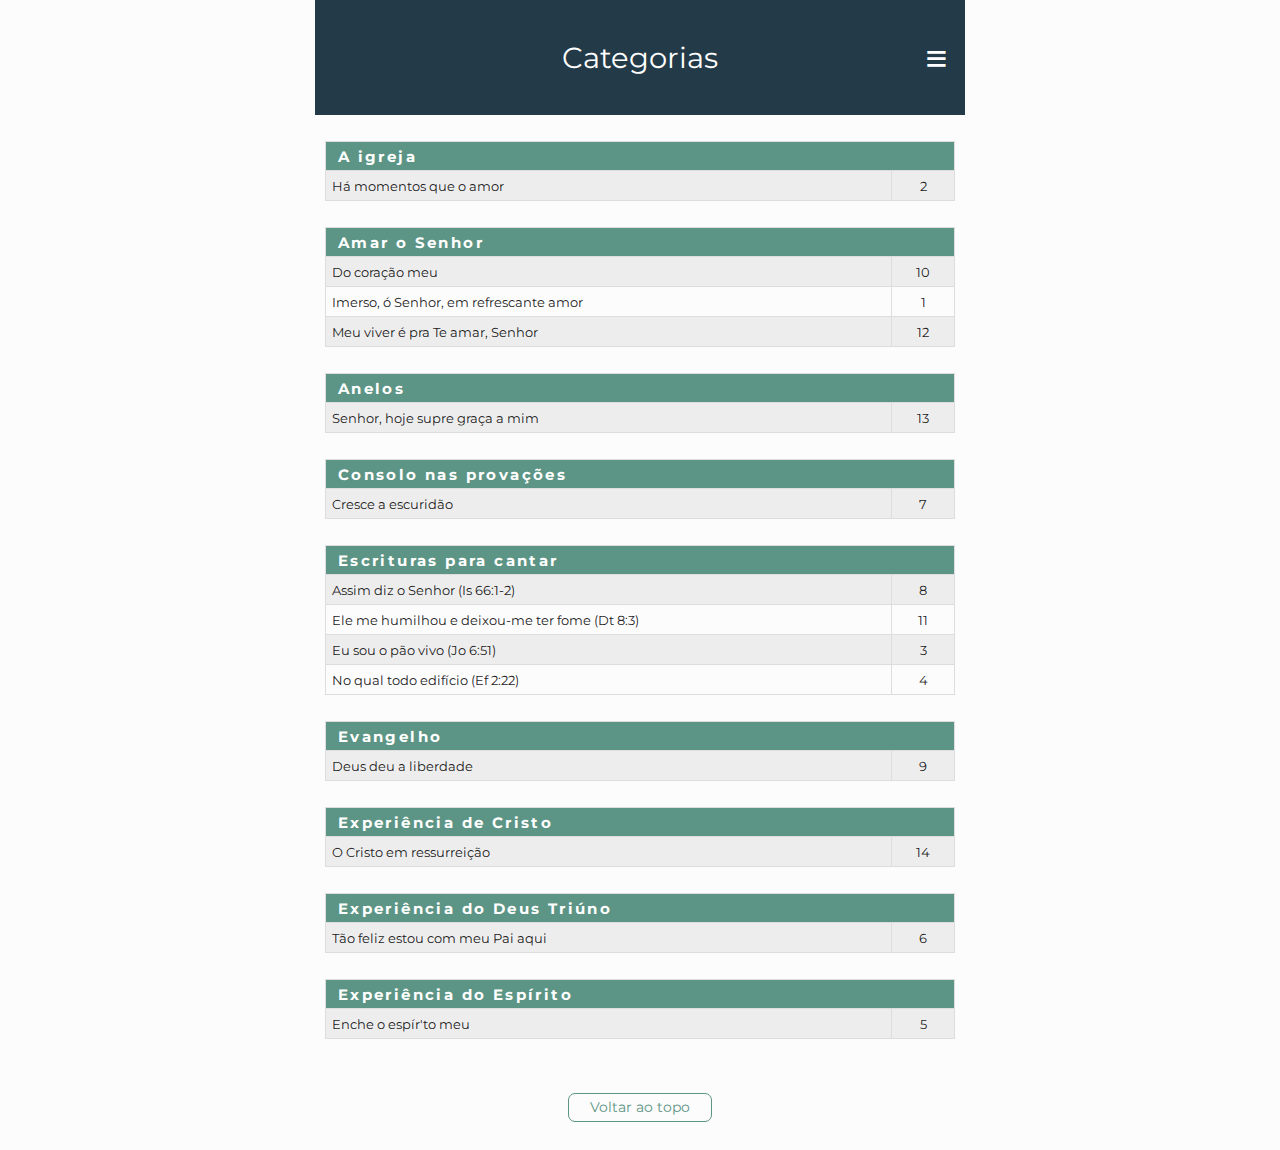
<file: categorias.html>
<!DOCTYPE html>
<html lang="en">
<head>
	<meta charset="UTF-8">
	<title>Categorias</title>
	<link rel="stylesheet" href="estilo.css">

	<!--	Google Fonts  	-->
	<link href="https://fonts.googleapis.com/css2?family=Overlock:wght@700&family=Squada+One&display=swap" rel="stylesheet">
	<link href="https://fonts.googleapis.com/css2?family=Montserrat:wght@400;600&display=swap" rel="stylesheet">
	<link href="https://fonts.googleapis.com/css2?family=Noto+Serif+JP&display=swap" rel="stylesheet">

	<!--	From old project: trying to make the content to fit the page (LM) 	-->
	<meta name="viewport" content="width=device-width,initial-scale=1, user-scalable=yes" />

	<!-- Manifesto (adicionar em todas as páginas) -->
	<link rel="manifest" href="/manifest.json">
</head>

<body>

	<div class="main_container">

		<nav role="navigation" id="nav">
			<input class="trigger" type="checkbox" id="mainNavButton">
			<label for="mainNavButton" onclick>Categorias</label>
			<ul>
				<li><a href="index.html">Página inicial</a></li>
				<li><a href="hinos.html">Letras e Cifras</a></li>
				<li><a href="primeiras_linhas.html">Primeiras linhas</a></li>
				<li><a href="categorias.html" class="nav--pagina-atual">Categorias</a></li>
			</ul>
		</nav>

<!--
		<div class="hinos--container">
			<a href="#cat-igreja" class="categoria--outline">A igreja</a>
			<a href="#cat-amar_o_Senhor" class="categoria--outline">Amar o Senhor</a>
			<a href="#cat-anelos" class="categoria--outline">Anelos</a>
			<a href="#cat-consolo-provacoes" class="categoria--outline">Consolo nas provações</a>
			<a href="#cat-escrituras" class="categoria--outline">Escrituras para cantar</a>
			<a href="#cat-evangelho" class="categoria--outline">Evangelho</a>
			<a href="#cat-experiencia_Cristo" class="categoria--outline">Experiência de Cristo</a>
			<a href="#cat-experiencia_DT" class="categoria--outline">Experiência do Deus Triúno</a>
			<a href="#cat-experiencia_Espirito" class="categoria--outline">Experiência do Espírito</a>
		</div>
-->

		<!--
		GERADOR DE TABELAS - EMMET
		table#cat-.indices--tabela.tabela--categorias>(tr>th[colspan=2]>a[href=#])+(tr*NNN>(td>a[href=hinos.html#hino])*2)
		-->

		<table id="cat-igreja" class="indices--tabela tabela--categorias">
			<tr>
				<th colspan="2"><a href="#">A igreja</a></th>
			</tr>
			<tr>
				<td><a href="hinos.html#hino002">Há momentos que o amor</a></td>
				<td><a href="hinos.html#hino002">2</a></td>
			</tr>
		</table>

		<table id="cat-amar_o_Senhor" class="indices--tabela tabela--categorias">
			<tr>
				<th colspan="2"><a href="#">Amar o Senhor</a></th>
			</tr>
			<tr>
				<td><a href="hinos.html#hino010">Do coração meu</a></td>
				<td><a href="hinos.html#hino010">10</a></td>
			</tr>
			<tr>
				<td><a href="hinos.html#hino001">Imerso, ó Senhor, em refrescante amor</a></td>
				<td><a href="hinos.html#hino001">1</a></td>
			</tr>
			<tr>
				<td><a href="hinos.html#hino012">Meu viver é pra Te amar, Senhor</a></td>
				<td><a href="hinos.html#hino012">12</a></td>
			</tr>
		</table>
		
		<table id="cat-anelos" class="indices--tabela tabela--categorias">
			<tr>
				<th colspan="2"><a href="#">Anelos</a></th>
			</tr>
			<tr>
				<td><a href="hinos.html#hino013">Senhor, hoje supre graça a mim</a></td>
				<td><a href="hinos.html#hino013">13</a></td>
			</tr>
		</table>

		<table id="cat-consolo-provacoes" class="indices--tabela tabela--categorias">
			<tr>
				<th colspan="2"><a href="#">Consolo nas provações</a></th>
			</tr>
			<tr>
				<td><a href="hinos.html#hino007">Cresce a escuridão</a></td>
				<td><a href="hinos.html#hino007">7</a></td>
			</tr>
		</table>

		<table id="cat-escrituras" class="indices--tabela tabela--categorias">
			<tr>
				<th colspan="2"><a href="#">Escrituras para cantar</a></th>
			</tr>
			<tr>
				<td><a href="hinos.html#hino008">Assim diz o Senhor (Is 66:1-2)</a></td>
				<td><a href="hinos.html#hino008">8</a></td>
			</tr>
			<tr>
				<td><a href="hinos.html#hino011">Ele me humilhou e deixou-me ter fome (Dt 8:3)</a></td>
				<td><a href="hinos.html#hino011">11</a></td>
			</tr>
			<tr>
				<td><a href="hinos.html#hino003">Eu sou o pão vivo (Jo 6:51)</a></td>
				<td><a href="hinos.html#hino003">3</a></td>
			</tr>
			<tr>
				<td><a href="hinos.html#hino004">No qual todo edifício (Ef 2:22)</a></td>
				<td><a href="hinos.html#hino004">4</a></td>
			</tr>
		</table>

		<table id="cat-evangelho" class="indices--tabela tabela--categorias">
			<tr>
				<th colspan="2"><a href="#">Evangelho</a></th>
			</tr>
			<tr>
				<td><a href="hinos.html#hino009">Deus deu a liberdade</a></td>
				<td><a href="hinos.html#hino009">9</a></td>
			</tr>
		</table>

		<table id="cat-experiencia_Cristo" class="indices--tabela tabela--categorias">
			<tr>
				<th colspan="2"><a href="#">Experiência de Cristo</a></th>
			</tr>
			<tr>
				<td><a href="hinos.html#hino014">O Cristo em ressurreição</a></td>
				<td><a href="hinos.html#hino014">14</a></td>
			</tr>
		</table>

		<table id="cat-experiencia_DT" class="indices--tabela tabela--categorias">
			<tr>
				<th colspan="2"><a href="#">Experiência do Deus Triúno</a></th>
			</tr>
			<tr>
				<td><a href="hinos.html#hino006">Tão feliz estou com meu Pai aqui</a></td>
				<td><a href="hinos.html#hino006">6</a></td>
			</tr>
		</table>

		<table id="cat-experiencia_Espirito" class="indices--tabela tabela--categorias">
			<tr>
				<th colspan="2"><a href="#">Experiência do Espírito</a></th>
			</tr>
			<tr>
				<td><a href="hinos.html#hino005">Enche o espír'to meu</a></td>
				<td><a href="hinos.html#hino005">5</a></td>
			</tr>
		</table>

		<a href="#" class="btn--voltar">Voltar ao topo</a>


	</div>



</body></html>
</file>
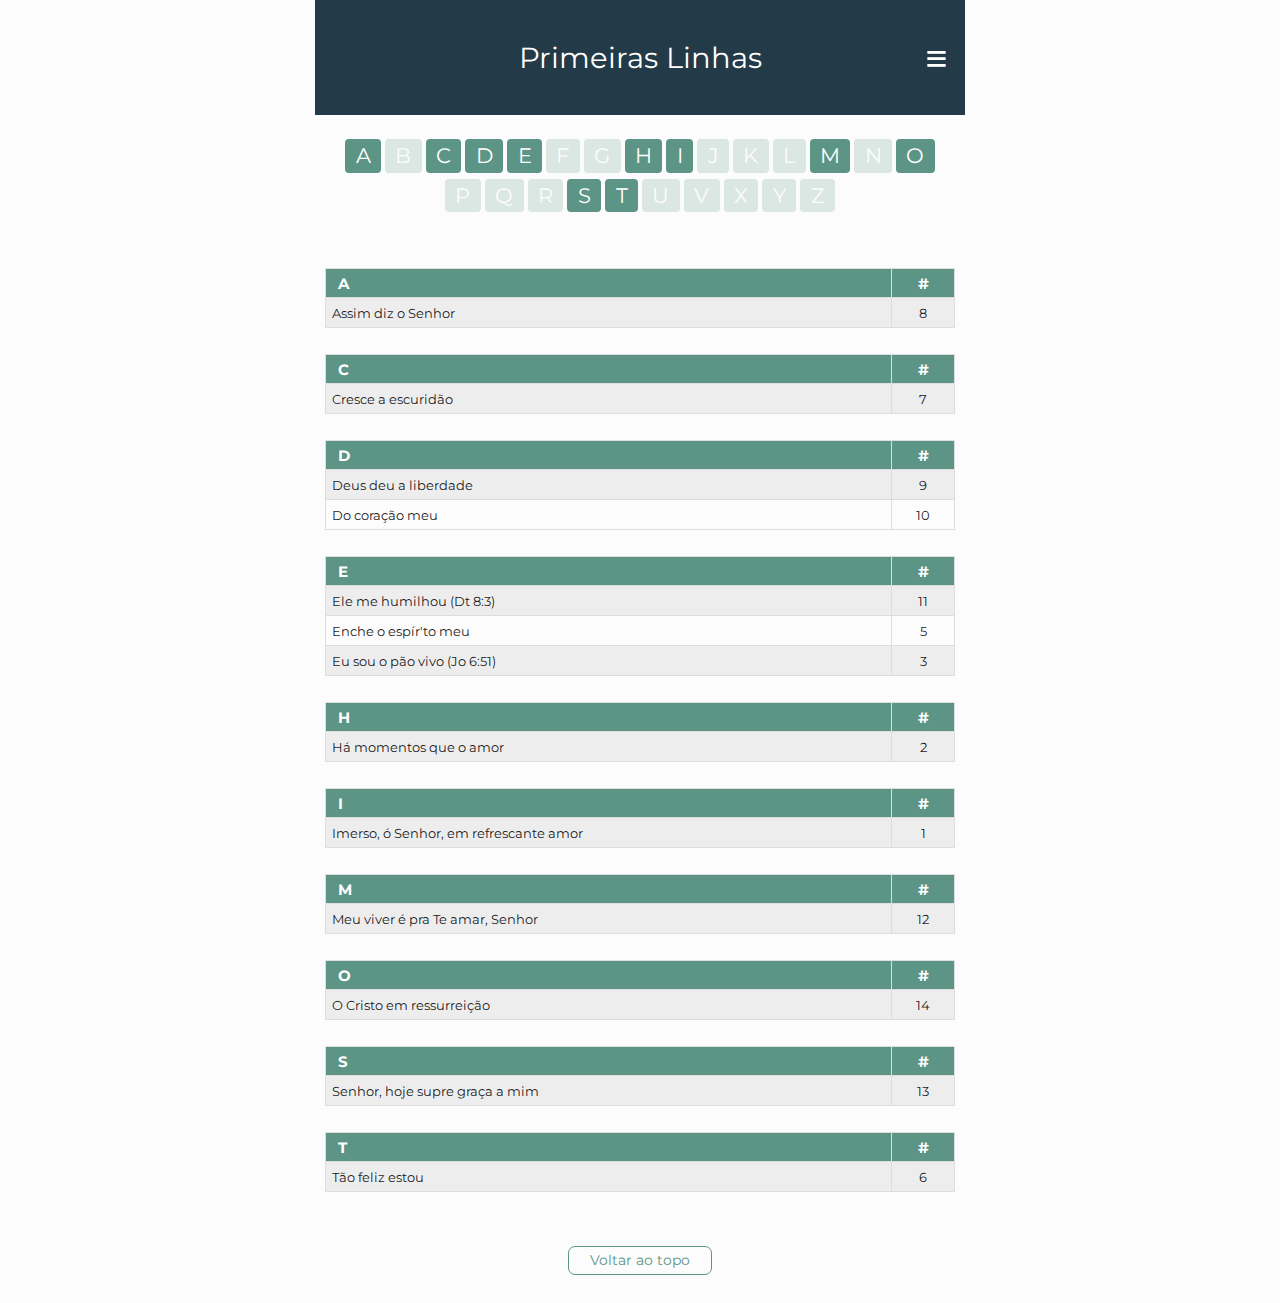
<file: primeiras_linhas.html>
<!DOCTYPE html>
<html lang="en">

<head>
	<meta charset="UTF-8">
	<title>Índice de Primeiras Linhas</title>
	<link rel="stylesheet" href="estilo.css">

	<!--	Google Fonts  	-->
	<link href="https://fonts.googleapis.com/css2?family=Overlock:wght@700&family=Squada+One&display=swap" rel="stylesheet">
	<link href="https://fonts.googleapis.com/css2?family=Montserrat:wght@400;600&display=swap" rel="stylesheet">
	<link href="https://fonts.googleapis.com/css2?family=Noto+Serif+JP&display=swap" rel="stylesheet">
	
	<!--	From old project: trying to make the content to fit the page (LM) 	-->
	<meta name="viewport" content="width=device-width,initial-scale=1, user-scalable=yes" />

	<!-- Manifesto (adicionar em todas as páginas) -->
	<link rel="manifest" href="/manifest.json">

</head>

<body>

	<div class="main_container">

		<nav role="navigation" id="nav">
			<input class="trigger" type="checkbox" id="mainNavButton">
			<label for="mainNavButton" onclick>Primeiras Linhas</label>
			<ul>
				<li><a href="index.html">Página inicial</a></li>
				<li><a href="hinos.html">Letras e Cifras</a></li>
				<li><a href="primeiras_linhas.html" class="nav--pagina-atual">Primeiras linhas</a></li>
				<li><a href="categorias.html">Categorias</a></li>
			</ul>
		</nav>

		<div class="container--alfabeto">
			<a href="#letraA" class="indice--alfabeto">A</a>
			<a href="#" class="indice--alfabeto indice--alfabeto--desativado">B</a>
			<a href="#letraC" class="indice--alfabeto">C</a>
			<a href="#letraD" class="indice--alfabeto">D</a>
			<a href="#letraE" class="indice--alfabeto">E</a>
			<a href="#" class="indice--alfabeto indice--alfabeto--desativado">F</a>
			<a href="#" class="indice--alfabeto indice--alfabeto--desativado">G</a>
			<a href="#letraH" class="indice--alfabeto">H</a>
			<a href="#letraI" class="indice--alfabeto">I</a>
			<a href="#" class="indice--alfabeto indice--alfabeto--desativado">J</a>
			<a href="#" class="indice--alfabeto indice--alfabeto--desativado">K</a>
			<a href="#" class="indice--alfabeto indice--alfabeto--desativado">L</a>
			<a href="#letraM" class="indice--alfabeto">M</a>
			<a href="#" class="indice--alfabeto indice--alfabeto--desativado">N</a>
			<a href="#letraO" class="indice--alfabeto">O</a>
			<a href="#" class="indice--alfabeto indice--alfabeto--desativado">P</a>
			<a href="#" class="indice--alfabeto indice--alfabeto--desativado">Q</a>
			<a href="#" class="indice--alfabeto indice--alfabeto--desativado">R</a>
			<a href="#letraS" class="indice--alfabeto">S</a>
			<a href="#letraT" class="indice--alfabeto">T</a>
			<a href="#" class="indice--alfabeto indice--alfabeto--desativado">U</a>
			<a href="#" class="indice--alfabeto indice--alfabeto--desativado">V</a>
			<a href="#" class="indice--alfabeto indice--alfabeto--desativado">X</a>
			<a href="#" class="indice--alfabeto indice--alfabeto--desativado">Y</a>
			<a href="#" class="indice--alfabeto indice--alfabeto--desativado">Z</a>
		</div>

		<!--		GERADOR DE TABELAS - EMMET
	Substituir NNN pelo número de linhas 
table#letra.indices--tabela>(tr>th*2)+(tr*NNN>(td>a[href=hinos.html#hino])*2)-->

		<table id="letraA" class="indices--tabela">
			<tr>
				<th><a href="#">A</a></th>
				<th><a href="#">#</a></th>
			</tr>
			<tr>
				<td><a href="hinos.html#hino008">Assim diz o Senhor</a></td>
				<td><a href="hinos.html#hino008">8</a></td>
			</tr>
		</table>
		
		<table id="letraC" class="indices--tabela">
			<tr>
				<th><a href="#">C</a></th>
				<th><a href="#">#</a></th>
			</tr>
			<tr>
				<td><a href="hinos.html#hino007">Cresce a escuridão</a></td>
				<td><a href="hinos.html#hino007">7</a></td>
			</tr>
		</table>

		<table id="letraD" class="indices--tabela">
			<tr>
				<th><a href="#">D</a></th>
				<th><a href="#">#</a></th>
			</tr>
			<tr>
				<td><a href="hinos.html#hino009">Deus deu a liberdade</a></td>
				<td><a href="hinos.html#hino009">9</a></td>
			</tr>
			<tr>
				<td><a href="hinos.html#hino010">Do coração meu</a></td>
				<td><a href="hinos.html#hino010">10</a></td>
			</tr>
		</table>

		<table id="letraE" class="indices--tabela">
			<tr>
				<th><a href="#">E</a></th>
				<th><a href="#">#</a></th>
			</tr>
			<tr>
				<td><a href="hinos.html#hino011">Ele me humilhou (Dt 8:3)</a></td>
				<td><a href="hinos.html#hino011">11</a></td>
			</tr>
			<tr>
				<td><a href="hinos.html#hino005">Enche o espír'to meu</a></td>
				<td><a href="hinos.html#hino005">5</a></td>
			</tr>
			<tr>
				<td><a href="hinos.html#hino003">Eu sou o pão vivo (Jo 6:51)</a></td>
				<td><a href="hinos.html#hino003">3</a></td>
			</tr>
		</table>

		<table id="letraH" class="indices--tabela">
			<tr>
				<th><a href="#">H</a></th>
				<th><a href="#">#</a></th>
			</tr>
			<tr>
				<td><a href="hinos.html#hino002">Há momentos que o amor</a></td>
				<td><a href="hinos.html#hino002">2</a></td>
			</tr>
		</table>

		<table id="letraI" class="indices--tabela">
			<tr>
				<th><a href="#">I</a></th>
				<th><a href="#">#</a></th>
			</tr>
			<tr>
				<td><a href="hinos.html#hino001">Imerso, ó Senhor, em refrescante amor</a></td>
				<td><a href="hinos.html#hino001">1</a></td>
			</tr>
		</table>

		<table id="letraM" class="indices--tabela">
			<tr>
				<th><a href="#">M</a></th>
				<th><a href="#">#</a></th>
			</tr>
			<tr>
				<td><a href="hinos.html#hino012">Meu viver é pra Te amar, Senhor</a></td>
				<td><a href="hinos.html#hino012">12</a></td>
			</tr>
		</table>
	
		
		<table id="letraO" class="indices--tabela">
			<tr>
				<th><a href="#">O</a></th>
				<th><a href="#">#</a></th>
			</tr>
			<tr>
				<td><a href="hinos.html#hino014">O Cristo em ressurreição</a></td>
				<td><a href="hinos.html#hino014">14</a></td>
			</tr>
			
		</table>

		
		<table id="letraS" class="indices--tabela">
			<tr>
				<th><a href="#">S</a></th>
				<th><a href="#">#</a></th>
			</tr>
			<tr>
				<td><a href="hinos.html#hino013">Senhor, hoje supre graça a mim</a></td>
				<td><a href="hinos.html#hino013">13</a></td>
			</tr>
		</table>


		<table id="letraT" class="indices--tabela">
			<tr>
				<th><a href="#">T</a></th>
				<th><a href="#">#</a></th>
			</tr>
			<tr>
				<td><a href="hinos.html#hino006">Tão feliz estou</a></td>
				<td><a href="hinos.html#hino006">6</a></td>
			</tr>
		</table>

		<a href="#" class="btn--voltar">Voltar ao topo</a>

	</div>

</body></html>
</file>
<file: estilo.css>
:root {
	
	--cor-principal: #233A48;
	--cor-secundaria: #5C9585;
	--cor-indice-alfabeto: #5C9585;
	--cor-indice-numeros: #5C9585;
	--cor-numero-titulo: #233A48;
	--cor-fundo: rgba(0, 0, 0, 0.01);
	--cor-linha-secundaria-tabela: #ededed;
	--cor-btn-outline: #5C9585;
}

* {
	box-sizing: border-box
}

body {
	margin: 0;
/*	font-family: 'Overlock', cursive;*/
	font-family: 'Montserrat', sans-serif;
	font-weight: 400;
	background-color: var(--cor-fundo);
}

.main_container {
	max-width: 650px;
	margin: 0 auto;
	text-align: center;
}

.hero {
	background-color: var(--cor-principal);
	padding: 1em;
	line-height: 1.3em;
	font-size: 2.3rem;
	color: white;
	letter-spacing: 3px;
}

.main_container--text {
	padding: 2em;
	margin: auto;
}

.btn--principal {
	display: block;
	width: 100%;
	padding: 0.6em 0.5em;
	margin: 0 auto;
	margin-top: 1.3em;
	font-size: 1.2rem;
	color: white;
	background-color: var(--cor-btn-outline);
	border: 1px solid var(--cor-btn-outline);
	border-radius: 4px;
	text-decoration: none;
}

.btn--outline:hover {
	background-color: var(--cor-btn-outline);
	color: white;
}

.btn--secundario {
	display: block;
	width: 90%;
	padding: 0.4em 0.5em;
	margin: 0 auto;
	margin-top: 2.3em;
	font-size: 1rem;
	color: var(--cor-btn-outline);
	background-color: #E5E3C3;
/*	background-color: var(--cor-btn-outline);*/
	opacity: 0.8;
	border-radius: 3px;
	text-decoration: none;
	
}

.main-versiculo {
	margin: 3em 0 0 0;
	font-style: italic;
	color: grey;
	font-size: 14px;
}

.container--alfabeto {
	padding: 1.5em;
	margin: auto;
}

.hinos--container {
	/*	usado também na página Categorias */
	padding: 1.3em;
}

.hinos__container--indice {
	margin: 0 0 2em 0;
}

.indice--alfabeto {
	padding: 0.2em 0.5em;
	display: inline-block;
	text-decoration: none;
	margin-bottom: 0.3em;
	font-size: 1.2rem;
	border-radius: 4px;
/*
	border: 1px solid var(--cor-indice-alfabeto);
	color: var(--cor-indice-alfabeto);
*/
	background-color :var(--cor-indice-alfabeto);
	color: white;
	
	font-size: 1.3rem;
}

.indice--alfabeto:hover {
	background-color: var(--cor-indice-alfabeto);
	color: white;
}

.indice--alfabeto--desativado {
	opacity: 0.2;
}

.indice--alfabeto--desativado:hover {
/*
	background-color: white;
	color: var(--cor-indice-alfabeto);
	opacity: 0.5;
*/
	
}



.indice--numeros {
	padding: 0.2em 0.5em;
	display: inline-block;
	text-decoration: none;
	margin-bottom: 0.3em;
	font-size: 1.2rem;
	border-radius: 4px;
	border: 1px solid var(--cor-indice-numeros);
	color: white;
	background-color: var(--cor-indice-numeros);
/*	color: var(--cor-indice-numeros);*/
	font-size: 1.3rem;
}

.indice--numeros:hover {
	background-color: var(--cor-indice-numeros);
	color: white;
}

.indice--numeros--desativado {
	opacity: 0.5;
}

.indice--numeros--desativado:hover {
	background-color: white;
	color: var(--cor-indice-numeros);
	opacity: 0.5;
}


/*#233A48  #436E67  #5C9585  #BED0A6  #E5E3C3*/

.hinos--numero {
	text-align: left;
	
	color: var(--cor-numero-titulo);
	border-bottom: 2px solid var(--cor-numero-titulo);

	font-size: 1.3rem;
	display: block;
	padding: 0.2em 0.5em;
	text-decoration: none;
}

.hinos--numero-2 {
	
	text-align: left;
	
	color: var(--cor-numero-titulo);
	border: 2px solid var(--cor-numero-titulo);
	border-radius: 4px;

	font-size: 1.3rem;
	display: block;
	padding: 0.2em 1em;
	text-decoration: none;
}
pre {
	text-align: left;
	white-space: pre-wrap;
	margin-bottom: 3em;
	padding: 0.2em 0.6em;
	font-size: 14px;
	background-color: transparent;
	
/*	font-family: 'Oxygen Mono', monospace;*/
    font-family: 'Noto Serif JP', serif;
}


.hinos--numero a:visited,
a:hover,
a:active,
a:link {
	text-decoration: none;
	/*	color: var(--cor-principal);*/
}



.hinos--subtitulo {
	text-align: left;
	color: grey; 
	margin-top: 0.5em;
	font-style: italic;
	font-size: 10px;
}

.categoria--outline {
	display: block;
	width: 90%;
	margin: 0 auto;
	border-bottom: 1px solid var(--cor-btn-outline);
	color: var(--cor-btn-outline);
	padding: 0.5em 0.2em 0.1em 0.2em;
	text-decoration: none;
	text-align: left;
	font-size: 16px;

}

.categoria--outline:hover {
	color: white;
	background-color: var(--cor-btn-outline);
	opacity: 0.8;
}

.btn--voltar {
	display: inline-block;
	color: #5C9585;
	border: 1px solid #5C9585;
	text-decoration: none;
	padding: 0.3em 1.5em;
	border-radius: 7px;
	margin: 2em 0;
	font-size: 14px;
}

.btn--voltar:hover {
	background-color: #5C9585;
	opacity: 0.7;
	color: white;
}


/*-------------- tabela --------------- */

.indices--tabela {
	border-collapse: collapse;
	width: 97%;
	text-align: left;
	margin: 2em auto;
	font-size: 13px;
}

.indices--tabela a,
indices--tabela a:hover,
indices--tabela a:visited,
indices--tabela a:active {
	text-decoration: none;
	color: rgba(0, 0, 0, 0.9);
}


.indices--tabela td,
.indices--tabela th {
	border: 1px solid #ddd;
	padding: 0.5em;
}

.indices--tabela th a,
indices--tabela th a:visited,
indices--tabela th a:hover, 
indices--tabela th a:active {
	color: white;
	text-decoration: none;
}

.tabela--categorias th {
	letter-spacing: 0.15rem;
	padding: 0.3em;
}

.indices--tabela tr:nth-child(even) {
	background-color: var(--cor-linha-secundaria-tabela);
}

.indices--tabela td:nth-child(2),
.indices--tabela th:nth-child(2) {
	text-align: center;
	width: 10%;
}


/*
.indices--tabela tr:hover {
	background-color: #ddd;
}
*/

.indices--tabela th {
	padding: 0.3em 0.8em;
	text-align: left;
	background-color: var(--cor-secundaria);
	color: white;
	font-size: 15px;
}


/*-------------- navbar --------------- */

body {
	-webkit-animation: bugfix infinite 1s;
/*	 needed for checkbox hack */

}

@-webkit-keyframes bugfix {
	from {
		padding: 0;
	}

	to {
		padding: 0;
	}
}
/* needed for checkbox hack */

#nav {
	position: relative;
}

#nav ul {
	display: none;
	width: 100%;
	list-style: none;
	margin: 0px;
	padding: 0px;
}

#nav ul li a {
	display: block;
	text-decoration: none;
	text-align: right;
	padding: 0.5em;
	padding-right: 1.4rem;
	color: #233A48;
	letter-spacing: 0.05em;
	width: 100%;
	margin-left: auto;
}

#nav ul li a:hover {
	opacity: 0.7;
}

#nav input.trigger {
	position: absolute;
	top: -9999px;
	left: -9999px;
}

#nav input.trigger:checked ~ ul,
#nav input.trigger:checked ~ ul li ul {
	display: block !important;
}

#nav label {
	position: relative;
	display: block;
/*	min-height: 3em;*/
	padding: 1em;
	font-size: 1.8rem;
	margin: 0;
	cursor: pointer;
	background: var(--cor-principal);
	line-height: 2em;
	color: white;
}

/* ESSES SÃO OS RISQUINHOS */
#nav label:after {
	position: absolute;
	right: 1.1rem;
	content: "\2261";
	font-size: 1.3em;
	color: white;
}

.nav--pagina-atual {
	background-image: linear-gradient(to left, rgba(229, 226, 195, 1),rgba(229, 226, 195, 0.6),rgba(229, 226, 195, 0.2),rgba(229, 226, 195, 0));
}
</file>
